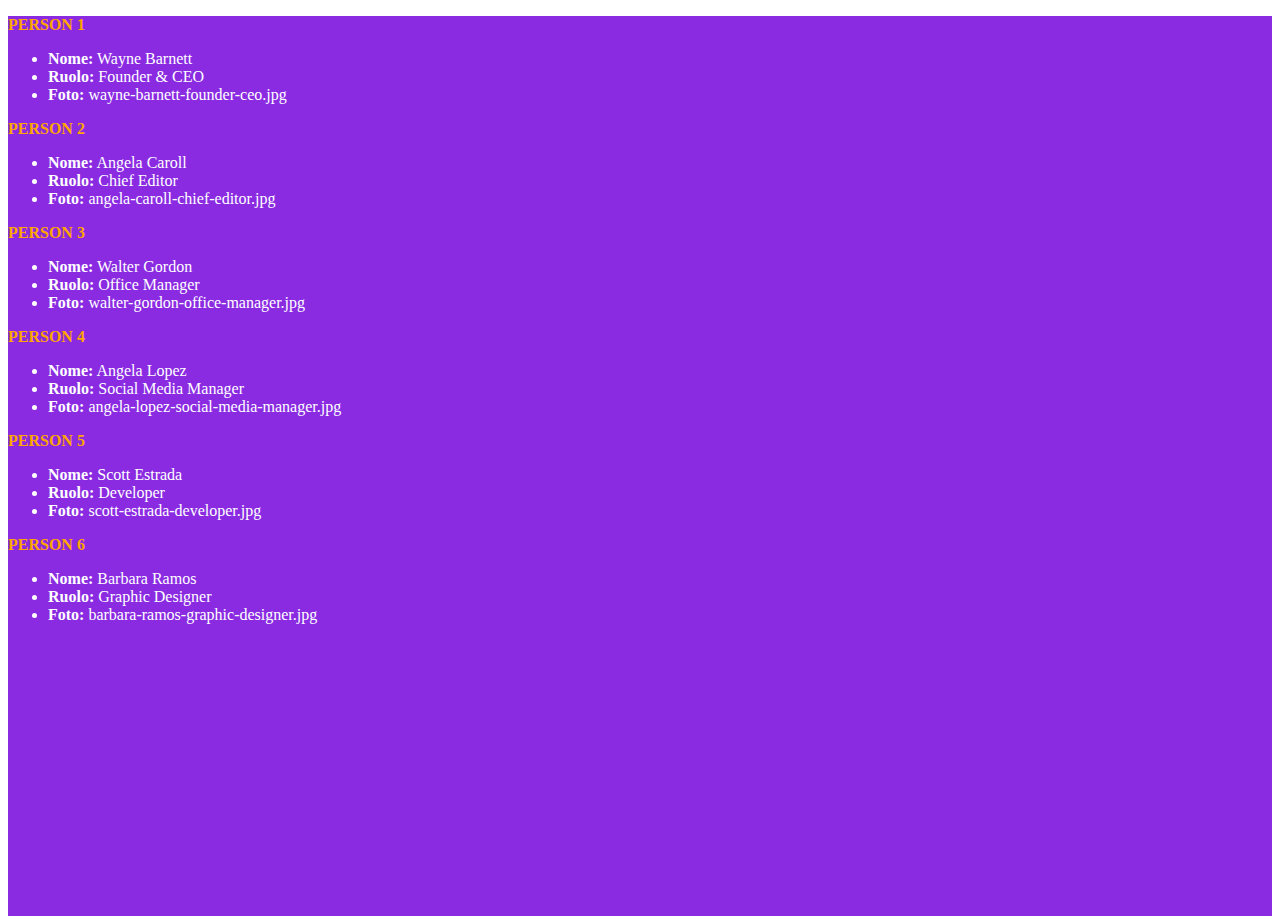
<file: Milestone 2/index.html>
<!DOCTYPE html>
<html lang="en">
    <head>
        <meta charset="UTF-8">
        <meta http-equiv="X-UA-Compatible" content="IE=edge">
        <meta name="viewport" content="width=device-width, initial-scale=1.0">

        <!-- CDN Bootstrap -->
        <link href="https://cdn.jsdelivr.net/npm/bootstrap@5.2.2/dist/css/bootstrap.min.css" rel="stylesheet" integrity="sha384-Zenh87qX5JnK2Jl0vWa8Ck2rdkQ2Bzep5IDxbcnCeuOxjzrPF/et3URy9Bv1WTRi" crossorigin="anonymous">
        <script src="https://cdn.jsdelivr.net/npm/bootstrap@5.2.2/dist/js/bootstrap.bundle.min.js" integrity="sha384-OERcA2EqjJCMA+/3y+gxIOqMEjwtxJY7qPCqsdltbNJuaOe923+mo//f6V8Qbsw3" crossorigin="anonymous"></script>

        <link rel="stylesheet" href="assets/css/style.css">
        <title>Init</title>
    </head>
    <body>

        <!-- HEADER -->
        <header></header>

        <!-- MAIN -->
        <main class="main-container d-flex align-items-center">
            <div class="container"></div>
        </main>

        <script src="assets/js/script.js"></script>
    </body>
</html>
</file>
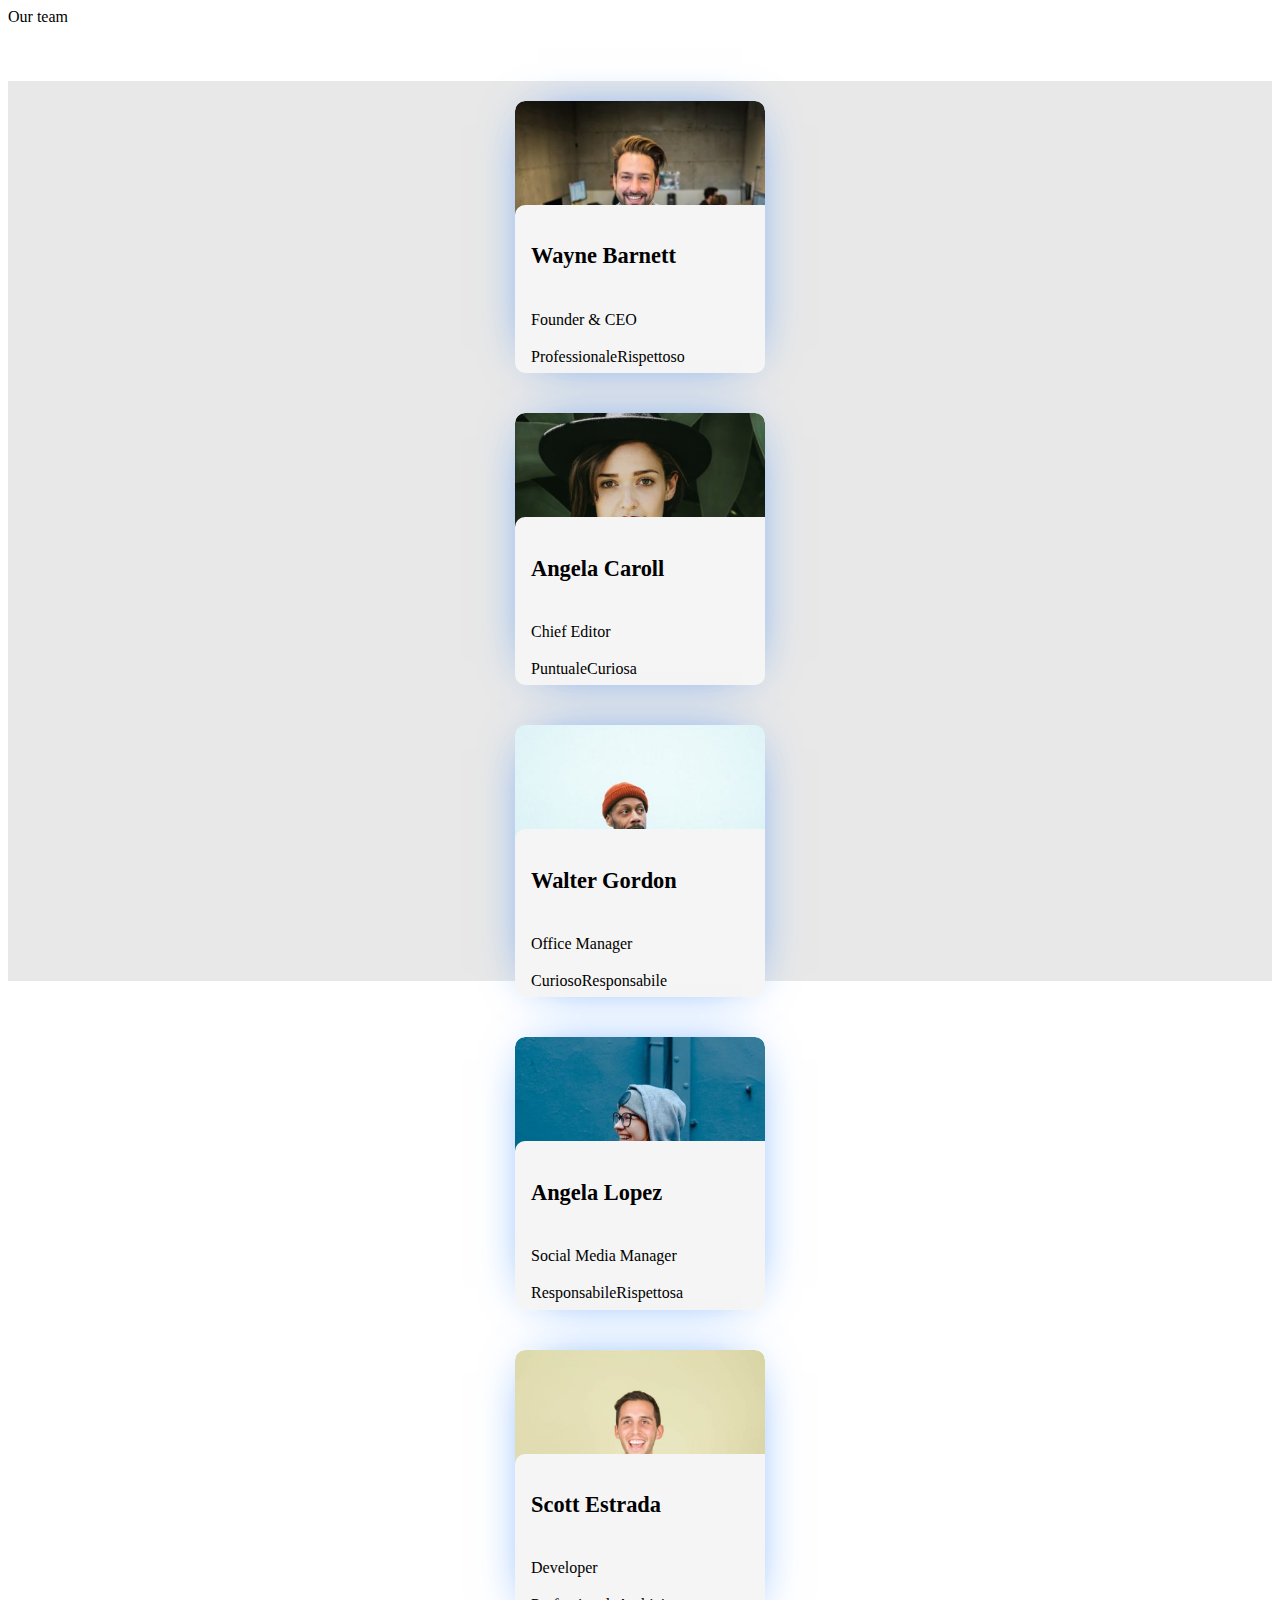
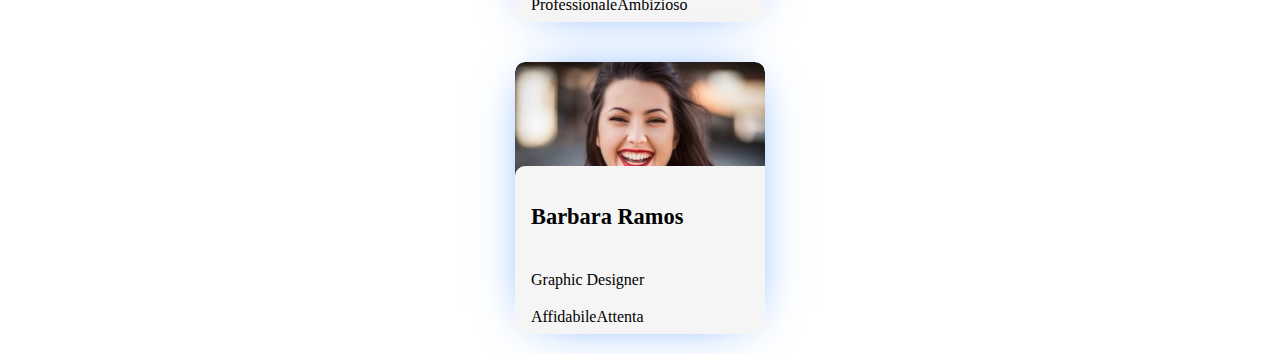
<file: Milestone 3/index.html>
<!DOCTYPE html>
<html lang="en">
    <head>
        <meta charset="UTF-8">
        <meta http-equiv="X-UA-Compatible" content="IE=edge">
        <meta name="viewport" content="width=device-width, initial-scale=1.0">

        <!-- CDN Bootstrap -->
        <link href="https://cdn.jsdelivr.net/npm/bootstrap@5.2.2/dist/css/bootstrap.min.css" rel="stylesheet" integrity="sha384-Zenh87qX5JnK2Jl0vWa8Ck2rdkQ2Bzep5IDxbcnCeuOxjzrPF/et3URy9Bv1WTRi" crossorigin="anonymous">
        <script src="https://cdn.jsdelivr.net/npm/bootstrap@5.2.2/dist/js/bootstrap.bundle.min.js" integrity="sha384-OERcA2EqjJCMA+/3y+gxIOqMEjwtxJY7qPCqsdltbNJuaOe923+mo//f6V8Qbsw3" crossorigin="anonymous"></script>

        <!-- CDN Font Awesome -->
        <link rel="stylesheet" href="https://cdnjs.cloudflare.com/ajax/libs/font-awesome/6.2.0/css/all.min.css" integrity="sha512-xh6O/CkQoPOWDdYTDqeRdPCVd1SpvCA9XXcUnZS2FmJNp1coAFzvtCN9BmamE+4aHK8yyUHUSCcJHgXloTyT2A==" crossorigin="anonymous" referrerpolicy="no-referrer" />
        
        <link rel="stylesheet" href="assets/css/style.css">
        <title>Our Team</title>
    </head>
    <body>

        <!-- HEADER -->
        <header>
            <nav class="navbar fixed-top bg-light">
                <div class="container-fluid">
                  <a class="navbar-brand"><i class="fa-solid fa-building me-2"></i>Our team</a>
                </div>
              </nav>
        </header>

        <!-- MAIN -->
        <main class="main-container d-flex align-items-center">
            <div class="container d-flex flex-wrap justify-content-center align-items-center"></div>
        </main>

        <script src="assets/js/script.js"></script>
    </body>
</html>
</file>
<file: Milestone 2/assets/css/style.css>
/* ----------------GENERAL---------------- */
body{
    color: white;
}

/* ----------------UTILITY---------------- */
.debug{
    background-color: rgba(255, 0, 0, .25);
    border: 1px solid black;
}

/* ---------------COMPONENTS--------------- */
.main-container{
    height: 100vh;
    background-color: blueviolet;
}

p{
    color: orange;
}

/* -----------------HEADER----------------- */

/* ------------------MAIN------------------ */

/* -----------------FOOTER----------------- */
</file>
<file: Milestone 3/assets/css/style.css>
/* ----------------GENERAL---------------- */
html{
    scroll-padding-top: 55px;
}

/* ----------------UTILITY---------------- */
.debug{
    background-color: rgba(255, 0, 0, .25);
    border: 1px solid black;
}

/* ---------------COMPONENTS--------------- */
.main-container{
    margin-top: 55px;
    height: 100vh;
    background-color: #e8e8e8;
}

.card-box{
    padding: 20px;
    display: flex;
    justify-content: center;
    align-items: center;
}

.ms-card {
    width: 250px;
    position: relative;
    transition: all 0.4s cubic-bezier(0.645, 0.045, 0.355, 1);
    border-radius: 10px;
    -webkit-box-shadow: 0px 0px 50px -23px #0d6efd;
    box-shadow: 0px 0px 50px -23px #0d6efd;
    overflow: hidden;
}

/* -----------------HEADER----------------- */
.fa-building{
    color: #0d6efd;
}

/* ------------------MAIN------------------ */
.card-image {
    width: 100%;
    height: 100%;
    object-fit: cover;
    border-radius: 10px;
}

.card-description {
    display: flex;
    width: 100%;
    position: absolute;
    flex-direction: column;
    height: 50%;
    bottom: 0;
    padding: 1rem;
    background-color: #f5f5f5;
    border-radius: 10px;
}

.text-title {
    font-size: 1.4em;
    font-weight: 700;
}

.text-body {
    font-size: 1em;
    line-height: 150%;
}

.ms-card:hover .card-description {
    transition: all .5s cubic-bezier(0.645, 0.045, 0.355, .5);
    transform: translateY(100%);
    bottom: 25%;
}
</file>
